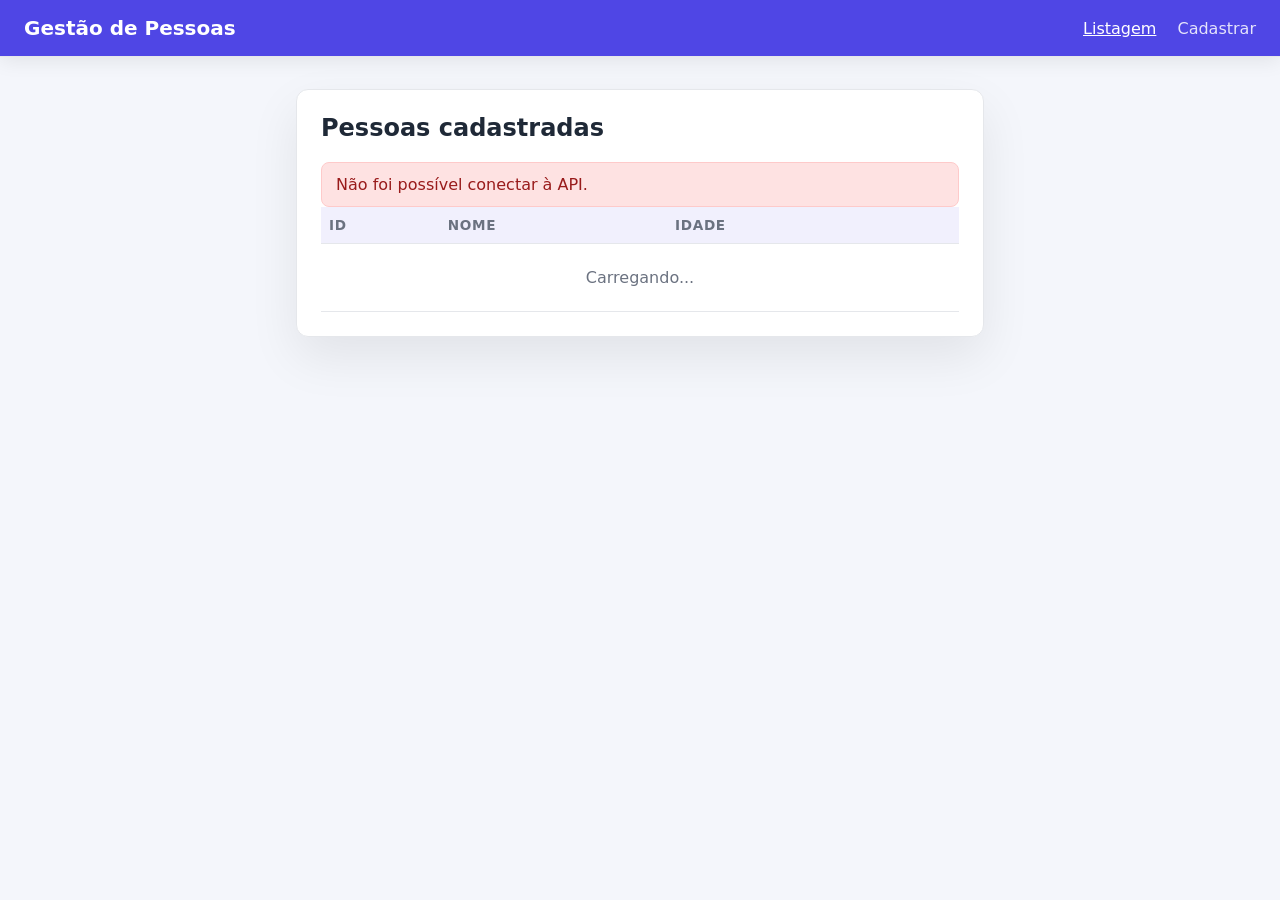
<file: index.html>
<!DOCTYPE html>
<html lang="pt-BR">
<head>
  <meta charset="UTF-8">
  <meta name="viewport" content="width=device-width, initial-scale=1.0">
  <title>Gestão de Pessoas – Listagem</title>
  <link rel="stylesheet" href="css/style.css">
</head>
<body>
  <header>
    <h1>Gestão de Pessoas</h1>
    <nav>
      <a href="index.html" class="ativo">Listagem</a>
      <a href="cadastro.html">Cadastrar</a>
    </nav>
  </header>
  <main>
    <section class="card">
      <h2>Pessoas cadastradas</h2>
      <div id="mensagem" role="status"></div>
      <table>
        <thead>
          <tr><th>ID</th><th>Nome</th><th>Idade</th><th></th></tr>
        </thead>
        <tbody id="tabela-pessoas">
          <tr><td colspan="4" class="vazio">Carregando...</td></tr>
        </tbody>
      </table>
    </section>
  </main>
  <script src="js/listar.js"></script>
</body>
</html>
</file>
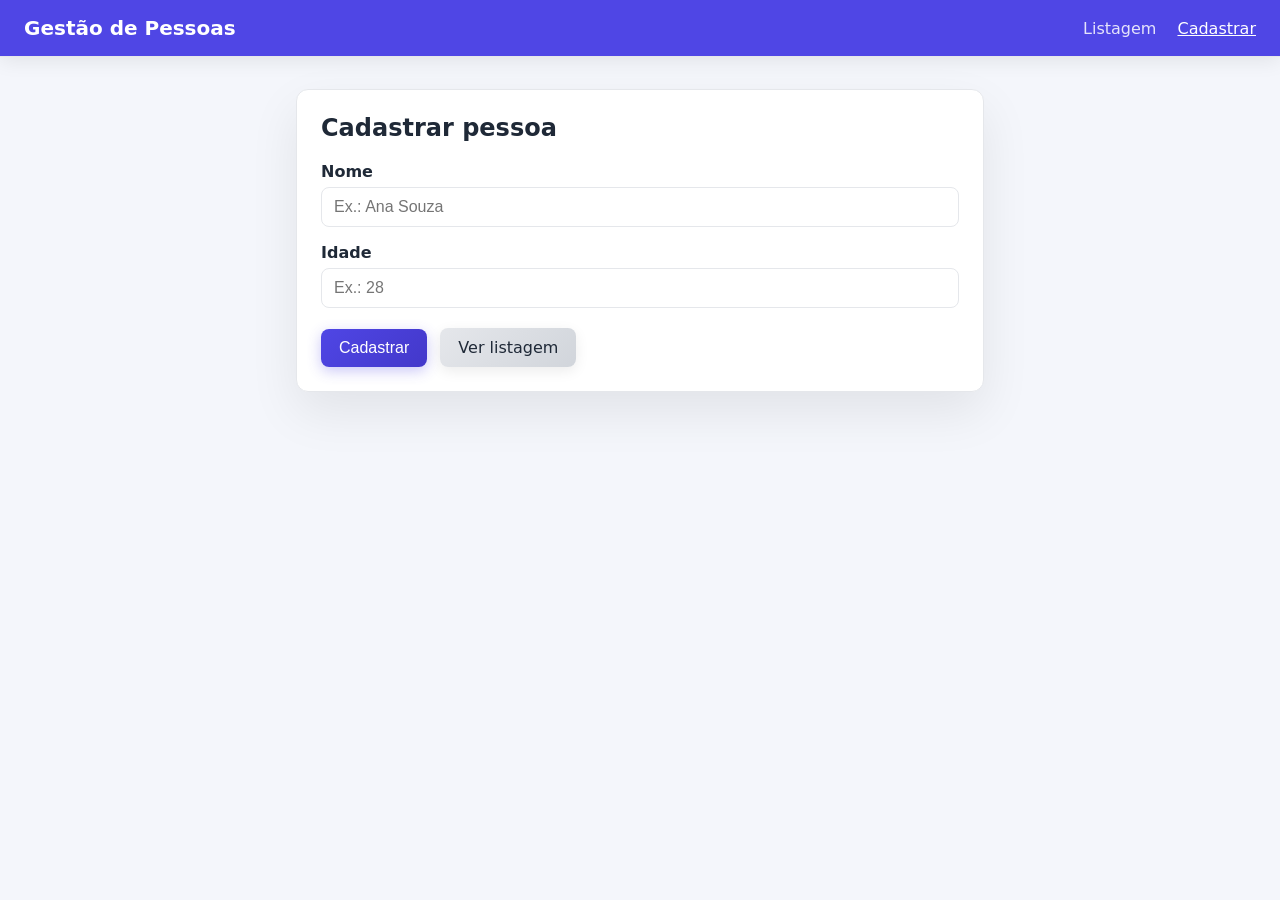
<file: cadastro.html>
<!DOCTYPE html>
<html lang="pt-BR">
<head>
  <meta charset="UTF-8">
  <meta name="viewport" content="width=device-width, initial-scale=1.0">
  <title>Gestão de Pessoas – Cadastro</title>
  <link rel="stylesheet" href="css/style.css">
</head>
<body>
  <header>
    <h1>Gestão de Pessoas</h1>
    <nav>
      <a href="index.html">Listagem</a>
      <a href="cadastro.html" class="ativo">Cadastrar</a>
    </nav>
  </header>
  <main>
    <section class="card">
      <h2>Cadastrar pessoa</h2>
      <form id="form-cadastro" novalidate>
        <label for="nome">Nome</label>
        <input type="text" id="nome" name="nome" maxlength="100" placeholder="Ex.: Ana Souza">

        <label for="idade">Idade</label>
        <input type="number" id="idade" name="idade" min="0" max="130" placeholder="Ex.: 28">

        <button type="submit" class="botao" id="btn-salvar">Cadastrar</button>
        <a href="index.html" class="botao secundario">Ver listagem</a>
      </form>
      <div id="mensagem" role="status"></div>
    </section>
  </main>
  <script src="js/cadastro.js"></script>
</body>
</html>
</file>
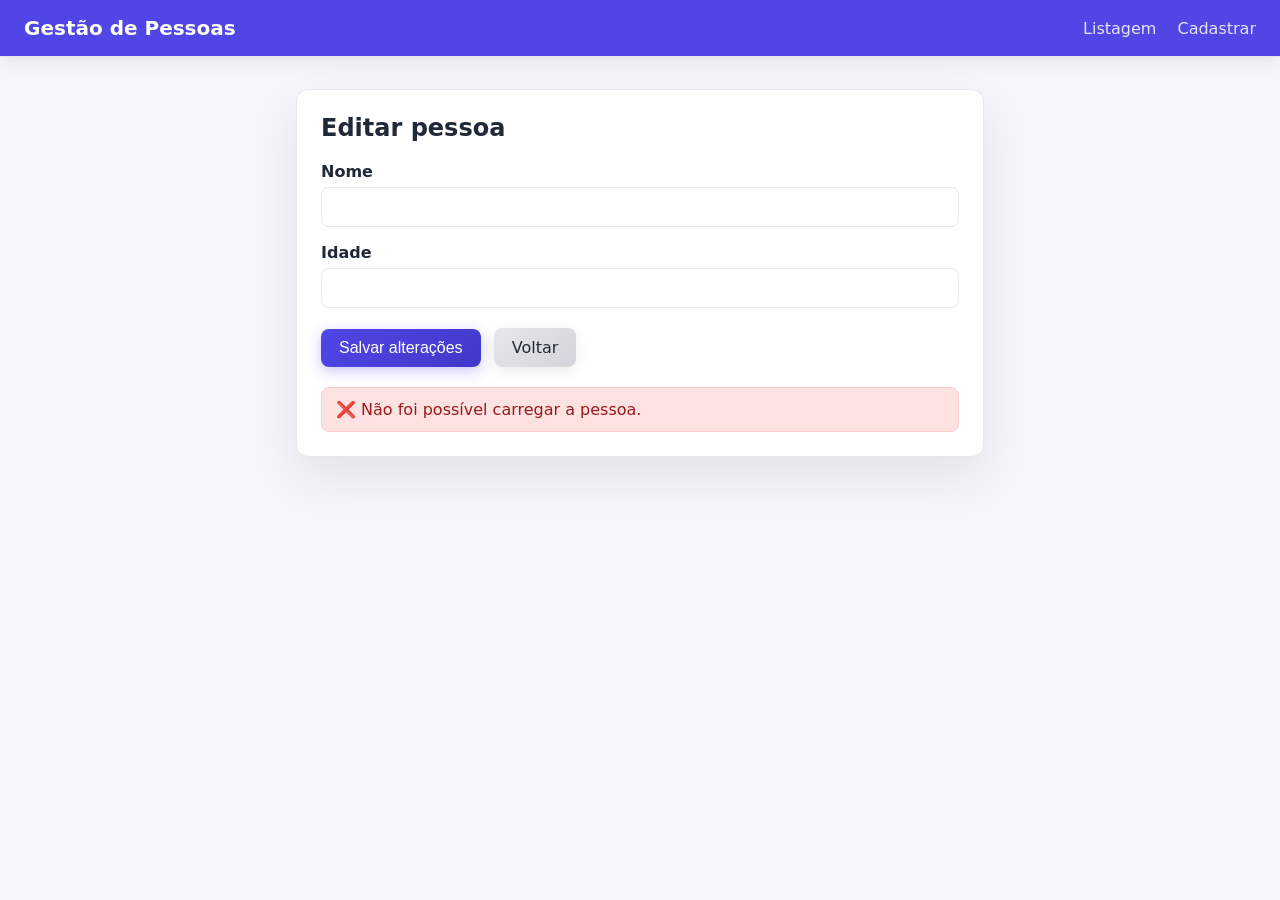
<file: editar.html>
<!DOCTYPE html>
<html lang="pt-BR">
<head>
  <meta charset="UTF-8">
  <meta name="viewport" content="width=device-width, initial-scale=1.0">
  <title>Gestão de Pessoas – Editar</title>
  <link rel="stylesheet" href="css/style.css">
</head>
<body>
  <header>
    <h1>Gestão de Pessoas</h1>
    <nav>
      <a href="index.html">Listagem</a>
      <a href="cadastro.html">Cadastrar</a>
    </nav>
  </header>
  <main>
    <section class="card">
      <h2>Editar pessoa</h2>
      <form id="form-editar" novalidate>
        <label for="nome">Nome</label>
        <input type="text" id="nome" name="nome" maxlength="100">

        <label for="idade">Idade</label>
        <input type="number" id="idade" name="idade" min="0" max="130">

        <button type="submit" class="botao" id="btn-salvar">Salvar alterações</button>
        <a href="index.html" class="botao secundario">Voltar</a>
      </form>
      <div id="mensagem" role="status"></div>
    </section>
  </main>
  <script src="js/editar.js"></script>
</body>
</html>
</file>
<file: css/style.css>
:root {
   --bg: #f4f6fb;
   --card: #ffffff;
   --texto: #1f2937;
   --suave: #6b7280;
   --primaria: #4f46e5;
   --primaria-escura: #4338ca;
   --borda: #e5e7eb;
   --ok-bg: #dcfce7;
   --ok-tx: #166534;
   --erro-bg: #fee2e2;
   --erro-tx: #991b1b;
}

* {
   box-sizing: border-box;
}

body {
   margin: 0;
   font-family: "Segoe UI", system-ui, sans-serif;
   background: var(--bg);
   background-attachment: fixed;
   color: var(--texto);
   min-height: 100vh;
}

header {
   background: var(--primaria);
   color: #fff;
   padding: 16px 24px;
   display: flex;
   align-items: center;
   justify-content: space-between;
   flex-wrap: wrap;
   gap: 12px;
   border-bottom: 1px solid var(--borda);
   box-shadow: 0 4px 20px rgba(0, 0, 0, 0.08);
}

header h1 {
   margin: 0;
   font-size: 1.25rem;
   color: #fff;
}

nav a {
   color: #fff;
   text-decoration: none;
   margin-left: 16px;
   font-weight: 500;
   opacity: .85;
}

nav a:hover,
nav a.ativo {
   opacity: 1;
   text-decoration: underline;
}

main {
   max-width: 720px;
   margin: 32px auto;
   padding: 0 16px;
}

.card {
   background: var(--card);
   backdrop-filter: blur(16px);
   -webkit-backdrop-filter: blur(16px);
   border: 1px solid var(--borda);
   border-radius: 12px;
   padding: 24px;
   box-shadow:
      0 20px 50px rgba(0, 0, 0, 0.08),
      inset 0 1px 0 rgba(255, 255, 255, 0.8);
}

h2 {
   margin-top: 0;
   color: var(--texto);
}

label {
   display: block;
   font-weight: 600;
   margin: 16px 0 6px;
   color: var(--texto);
}

input {
   width: 100%;
   padding: 10px 12px;
   font-size: 1rem;
   color: var(--texto);
   background: #ffffff;
   border: 1px solid var(--borda);
   border-radius: 8px;
   transition: all 0.25s ease;
}

input:focus {
   outline: none;
   border-color: var(--primaria);
   background: #ffffff;
   box-shadow: 0 0 0 4px rgba(79, 70, 229, 0.15);
}

.botao {
   display: inline-block;
   margin-top: 20px;
   padding: 10px 18px;
   font-size: 1rem;
   background: linear-gradient(135deg, var(--primaria) 0%, var(--primaria-escura) 100%);
   color: #fff;
   border: 0;
   border-radius: 8px;
   cursor: pointer;
   text-decoration: none;
   box-shadow: 0 4px 14px rgba(79, 70, 229, 0.3);
   transition: all 0.2s ease;
}

.botao:hover {
   background: linear-gradient(135deg, #6366f1 0%, var(--primaria) 100%);
   transform: translateY(-2px);
   box-shadow: 0 6px 20px rgba(79, 70, 229, 0.4);
}

.botao:disabled {
   opacity: .6;
   cursor: wait;
}

.botao.secundario {
   background: linear-gradient(135deg, #e5e7eb 0%, #d1d5db 100%);
   color: var(--texto);
   margin-left: 8px;
   box-shadow: 0 4px 14px rgba(0, 0, 0, 0.08);
}

.botao.secundario:hover {
   background: linear-gradient(135deg, #f3f4f6 0%, #e5e7eb 100%);
   box-shadow: 0 6px 20px rgba(0, 0, 0, 0.12);
}

.botao.perigo {
   background: linear-gradient(135deg, #dc2626 0%, #b91c1c 100%);
   color: #fff;
   margin: 0;
   padding: 6px 12px;
   font-size: .875rem;
   box-shadow: 0 4px 14px rgba(220, 38, 38, 0.2);
}

.botao.perigo:hover {
   background: linear-gradient(135deg, #ef4444 0%, #dc2626 100%);
   box-shadow: 0 6px 20px rgba(220, 38, 38, 0.3);
}

.botao.pequeno {
   margin: 0 6px 0 0;
   padding: 6px 12px;
   font-size: .875rem;
}

#mensagem {
   margin-top: 20px;
   padding: 12px 14px;
   border-radius: 8px;
   display: none;
   font-weight: 500;
}

#mensagem.sucesso {
   display: block;
   background: var(--ok-bg);
   color: var(--ok-tx);
   border: 1px solid #bbf7d0;
}

#mensagem.erro {
   display: block;
   background: var(--erro-bg);
   color: var(--erro-tx);
   border: 1px solid #fecaca;
}

table {
   width: 100%;
   border-collapse: collapse;
}

th,
td {
   text-align: left;
   padding: 10px 8px;
   border-bottom: 1px solid var(--borda);
}

th {
   color: var(--suave);
   font-size: .85rem;
   text-transform: uppercase;
   background: rgba(79, 70, 229, 0.08);
   font-weight: 700;
   letter-spacing: 0.05em;
}

td {
   color: var(--texto);
}

tr:hover td {
   background: rgba(79, 70, 229, 0.03);
}

td.acoes {
   white-space: nowrap;
   text-align: right;
}

.vazio {
   color: var(--suave);
   text-align: center;
   padding: 24px 0;
}
</file>
